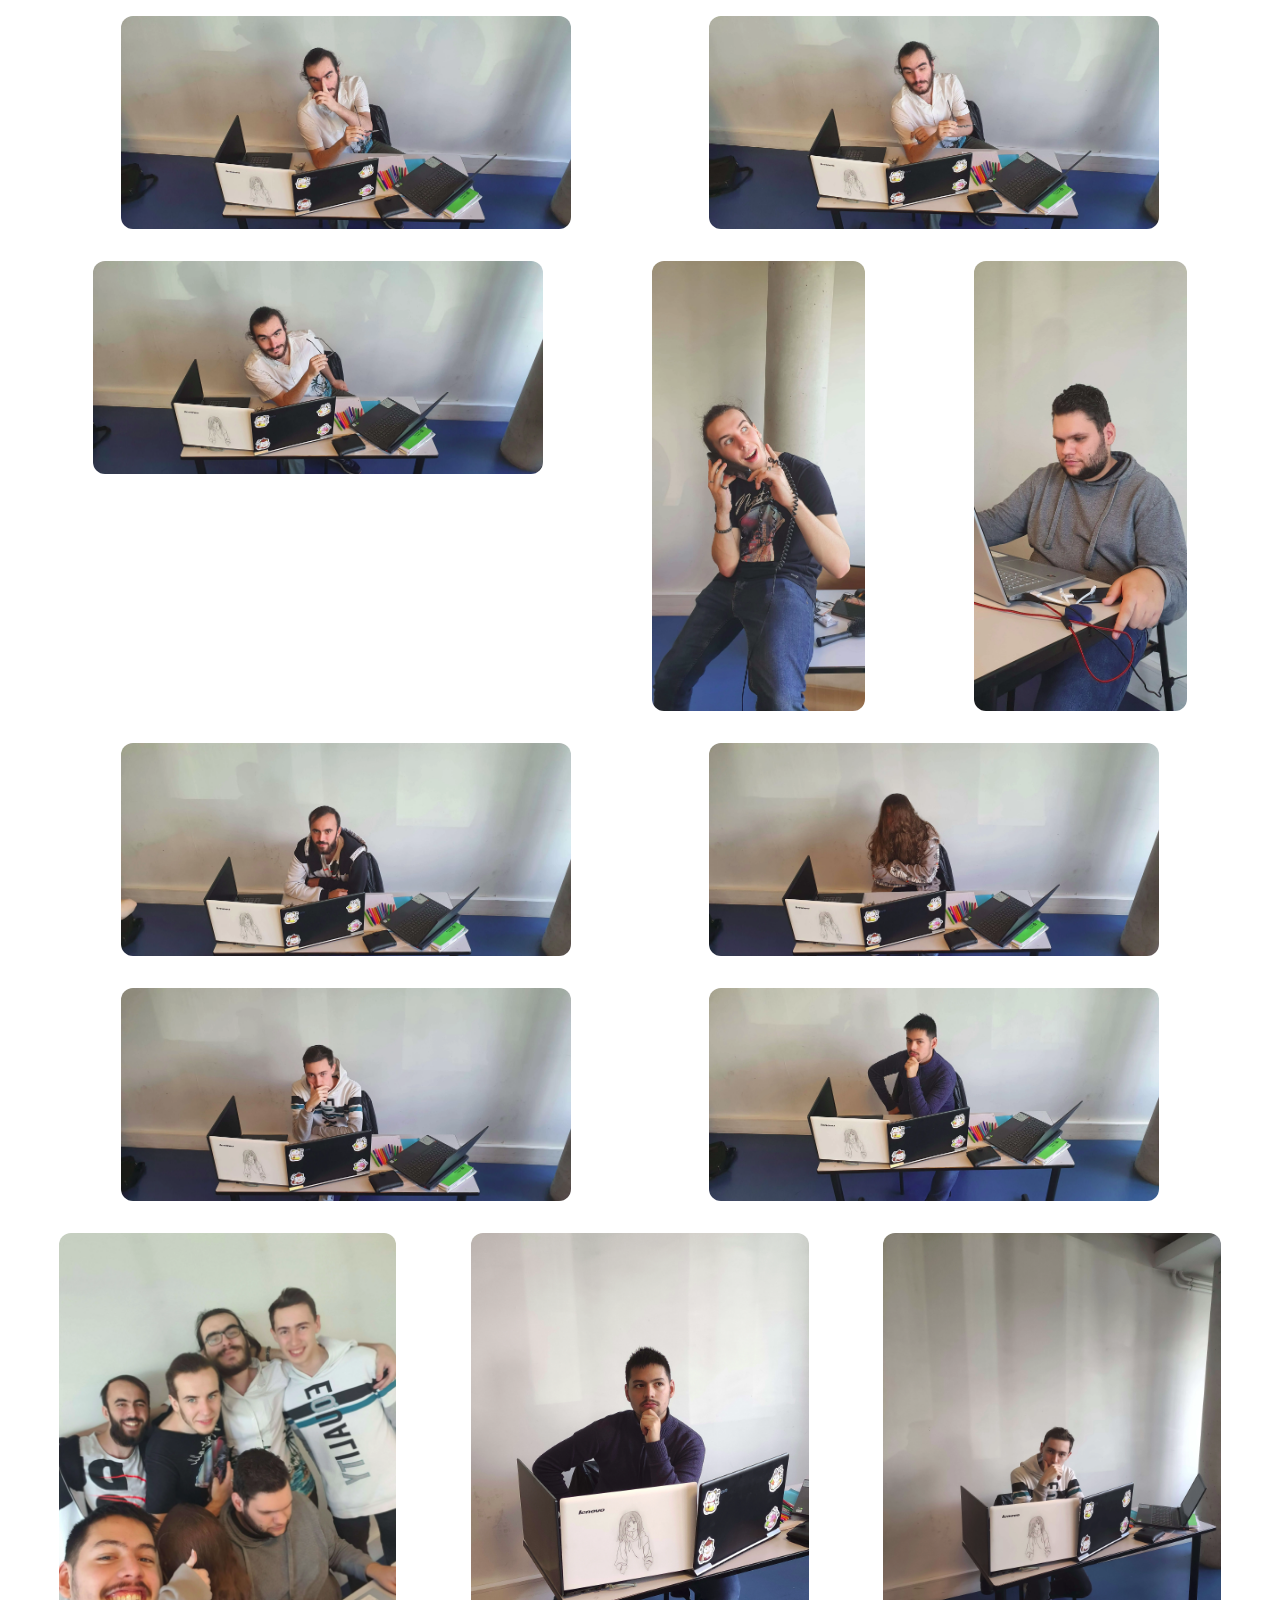
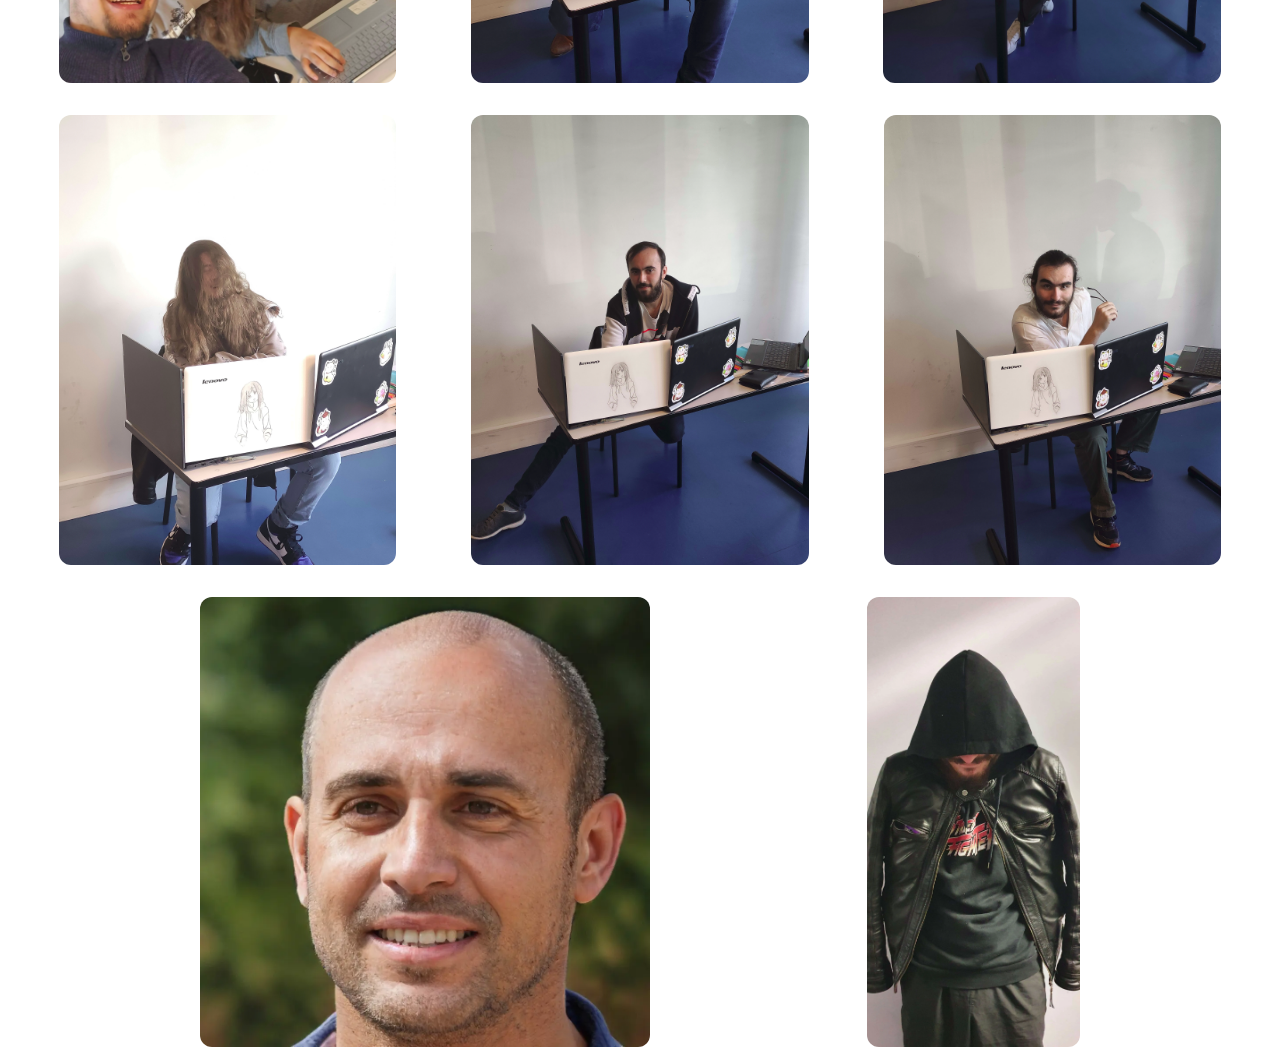
<file: html/image.html>
<!DOCTYPE html>
<html lang="fr-FR">

<head>
    <link rel="alternate" hreflang="fr" href="https://licence-informatique-lemans.tk/image.html">
    <link rel="apple-touch-icon" sizes="180x180" href="/apple-touch-icon.png">
    <link rel="icon" type="image/png" sizes="32x32" href="/favicon-32x32.png">
    <link rel="icon" type="image/png" sizes="16x16" href="/favicon-16x16.png">
    <link rel="manifest" href="/site.webmanifest">
    <meta http-equiv="content-type" content="text/html; charset=UTF-8">
    <meta name="viewport" content="width=device-width, initial-scale=1.0">
    <meta name="author" content="Aytixel">
    <meta name="description" content="Retrouver toutes les images et photos de 🥚.">
    <title>Toutes les images et photos</title>
    <link rel="preload stylesheet" as="style" type="text/css" href="../css/image.css">
</head>

<body>
    <img src="../img/img-1.webp" alt="Photo 1" loading="lazy">
    <img src="../img/img-2.webp" alt="Photo 2" loading="lazy">
    <img src="../img/img-3.webp" alt="Photo 3" loading="lazy">
    <img src="../img/img-4.webp" alt="Photo 4" loading="lazy">
    <img src="../img/img-5.webp" alt="Photo 5" loading="lazy">
    <img src="../img/img-6.webp" alt="Photo 6" loading="lazy">
    <img src="../img/img-7.webp" alt="Photo 7" loading="lazy">
    <img src="../img/img-8.webp" alt="Photo 8" loading="lazy">
    <img src="../img/img-9.webp" alt="Photo 9" loading="lazy">
    <img src="../img/img-10.webp" alt="Photo 10" loading="lazy">
    <img src="../img/img-11.webp" alt="Photo 11" loading="lazy">
    <img src="../img/img-12.webp" alt="Photo 12" loading="lazy">
    <img src="../img/img-13.webp" alt="Photo 13" loading="lazy">
    <img src="../img/img-14.webp" alt="Photo 14" loading="lazy">
    <img src="../img/img-15.webp" alt="Photo 15" loading="lazy">
    <img src="../img/img-16.webp" alt="Photo 16" loading="lazy">
    <img src="../img/img-17.webp" alt="Photo 17" loading="lazy">
</body>

</html>
</file>
<file: css/image.css>
* {
    position: relative;
    z-index: 0;
    margin: 0;
    padding: 0;
}

body {
    display: flex;
    flex-wrap: wrap;
    justify-content: space-evenly;
}

img {
    margin: 1em;

    height: fit-content;
    max-height: 50vmin;
    max-width: 50vmin;

    border-radius: 0.75em;

    object-fit: contain;
}
</file>
